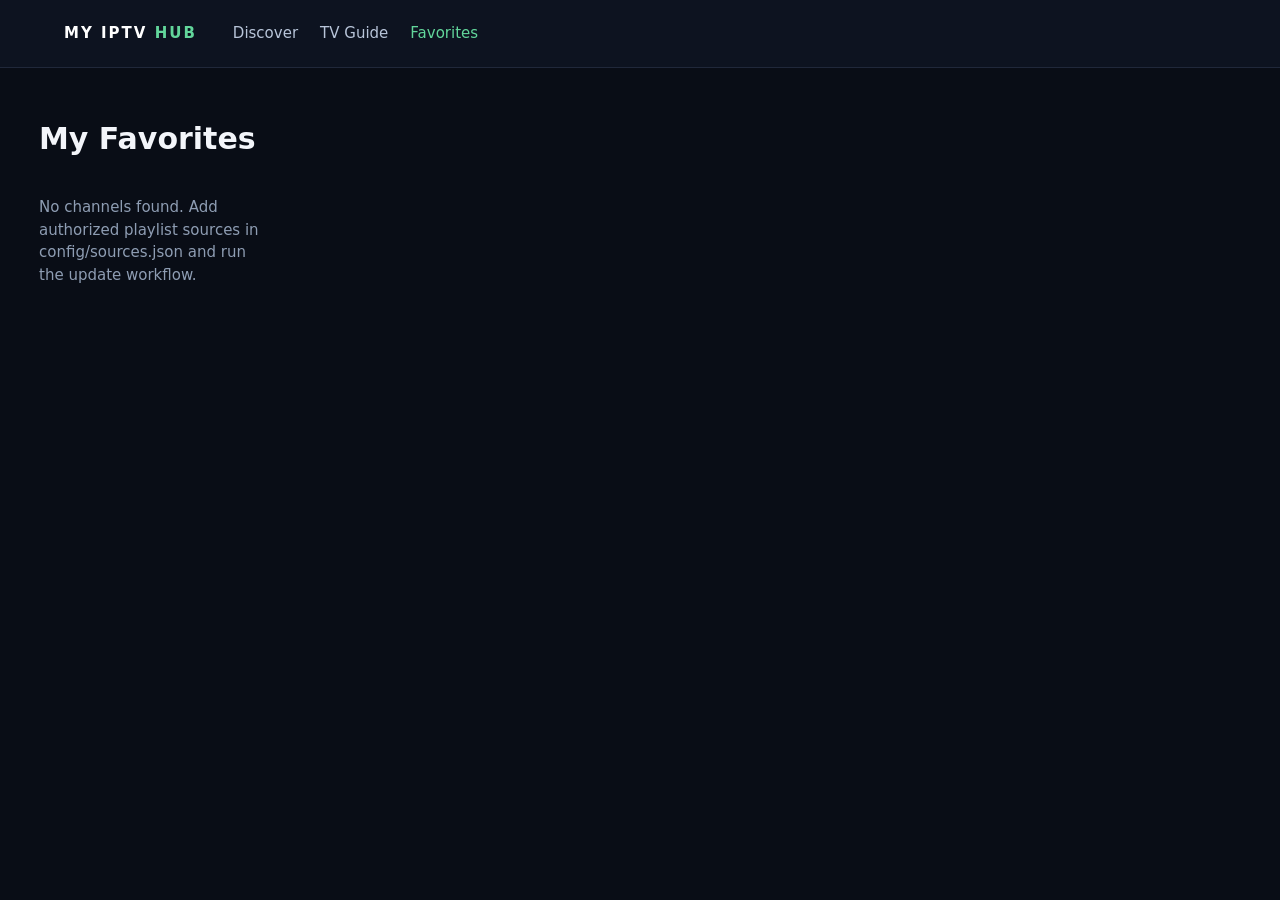
<file: favorites.html>
<!doctype html><html lang="en"><head><meta charset="utf-8"><meta name="viewport" content="width=device-width,initial-scale=1"><title>Favorites – My IPTV Hub</title><link rel="stylesheet" href="assets/style.css"></head><body><header><a class="brand" href="./">MY IPTV <span>HUB</span></a><nav><a href="./">Discover</a><a href="guide.html">TV Guide</a><a class="active" href="favorites.html">Favorites</a></nav></header><main><h1>My Favorites</h1><section id="grid" class="grid"></section></main><script src="assets/app.js"></script><script>window.addEventListener('DOMContentLoaded',()=>window.renderFavorites && window.renderFavorites());</script></body></html>
</file>
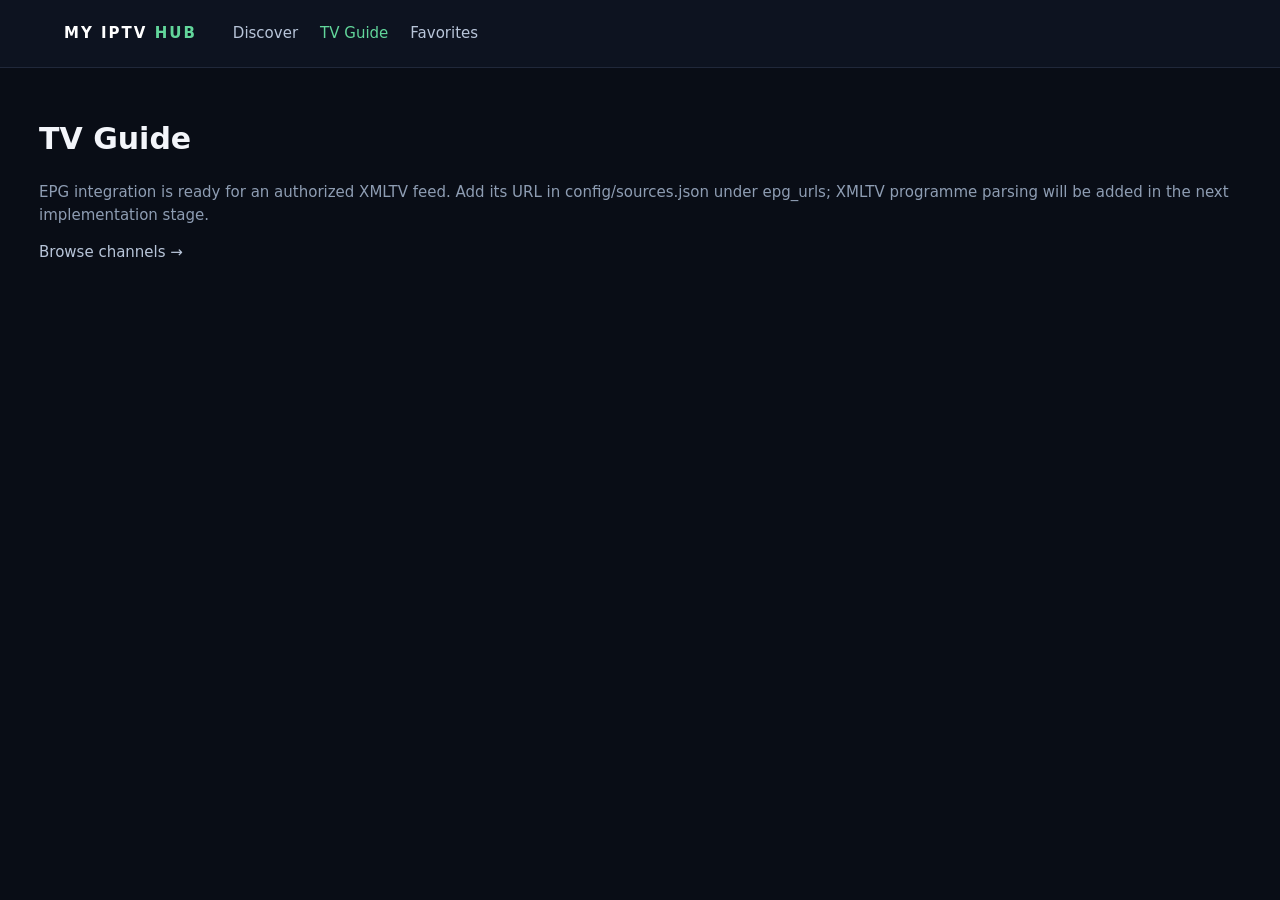
<file: guide.html>
<!doctype html><html lang="en"><head><meta charset="utf-8"><meta name="viewport" content="width=device-width,initial-scale=1"><title>TV Guide – My IPTV Hub</title><link rel="stylesheet" href="assets/style.css"></head><body><header><a class="brand" href="./">MY IPTV <span>HUB</span></a><nav><a href="./">Discover</a><a class="active" href="guide.html">TV Guide</a><a href="favorites.html">Favorites</a></nav></header><main><h1>TV Guide</h1><p class="muted">EPG integration is ready for an authorized XMLTV feed. Add its URL in config/sources.json under epg_urls; XMLTV programme parsing will be added in the next implementation stage.</p><a href="./">Browse channels →</a></main></body></html>
</file>
<file: assets/style.css>
*{box-sizing:border-box}body{margin:0;background:#090d16;color:#f3f5fa;font:15px/1.5 system-ui,Segoe UI,sans-serif}header{height:68px;display:flex;align-items:center;gap:36px;padding:0 5vw;border-bottom:1px solid #20283a;background:#0d1320;position:sticky;top:0;z-index:5}.brand{font-weight:900;letter-spacing:2px;color:#fff;text-decoration:none}.brand span,.hero h1 span{color:#62d69b}nav{display:flex;gap:22px}nav a,a{color:#b8c5d9;text-decoration:none}nav a.active,nav a:hover,a:hover{color:#62d69b}#status{margin-left:auto;color:#91a0b7;font-size:12px}main{max-width:1250px;margin:auto;padding:28px 24px 70px}.hero{min-height:230px;padding:38px;border:1px solid #27354a;border-radius:22px;background:radial-gradient(circle at 80% 30%,#194b4a 0,#17283a 35%,#111827 75%);display:flex;align-items:center}.hero h1{font-size:clamp(34px,5vw,58px);line-height:1.04;margin:8px 0}.hero p{color:#c2ccda}.eyebrow{letter-spacing:3px;color:#62d69b!important;font-size:11px}.toolbar{display:flex;gap:10px;margin:26px 0;flex-wrap:wrap}input,select,button{background:#131d2c;color:#eaf0f8;border:1px solid #2b3a50;border-radius:10px;padding:12px 14px}input{flex:1;min-width:200px}button{cursor:pointer}.grid{display:grid;grid-template-columns:repeat(auto-fill,minmax(190px,1fr));gap:15px}.channel{background:#111a29;border:1px solid #26344a;border-radius:15px;overflow:hidden;transition:.2s}.channel:hover{transform:translateY(-3px);border-color:#62d69b}.thumb{height:115px;display:grid;place-items:center;background:#18263a}.thumb img{max-width:75%;max-height:85%;object-fit:contain}.thumb .fallback{font-size:30px;color:#62d69b}.details{padding:12px}.details strong{display:block;white-space:nowrap;overflow:hidden;text-overflow:ellipsis}.meta{font-size:11px;color:#93a3ba;margin-top:4px}.actions{display:flex;gap:8px;margin-top:12px}.actions a,.actions button{font-size:12px;padding:7px 10px;border-radius:8px;background:#1c2b3e;border:0;color:#e8f4ef}h2{margin-top:25px}small,.muted{color:#8e9db3}video{width:100%;max-height:70vh;background:#000;border-radius:15px;margin-top:15px}@media(max-width:650px){header{padding:0 14px;gap:14px}nav{gap:10px;font-size:12px}#status{display:none}main{padding:18px 14px}.hero{padding:24px}.grid{grid-template-columns:repeat(2,minmax(0,1fr))}}
</file>
